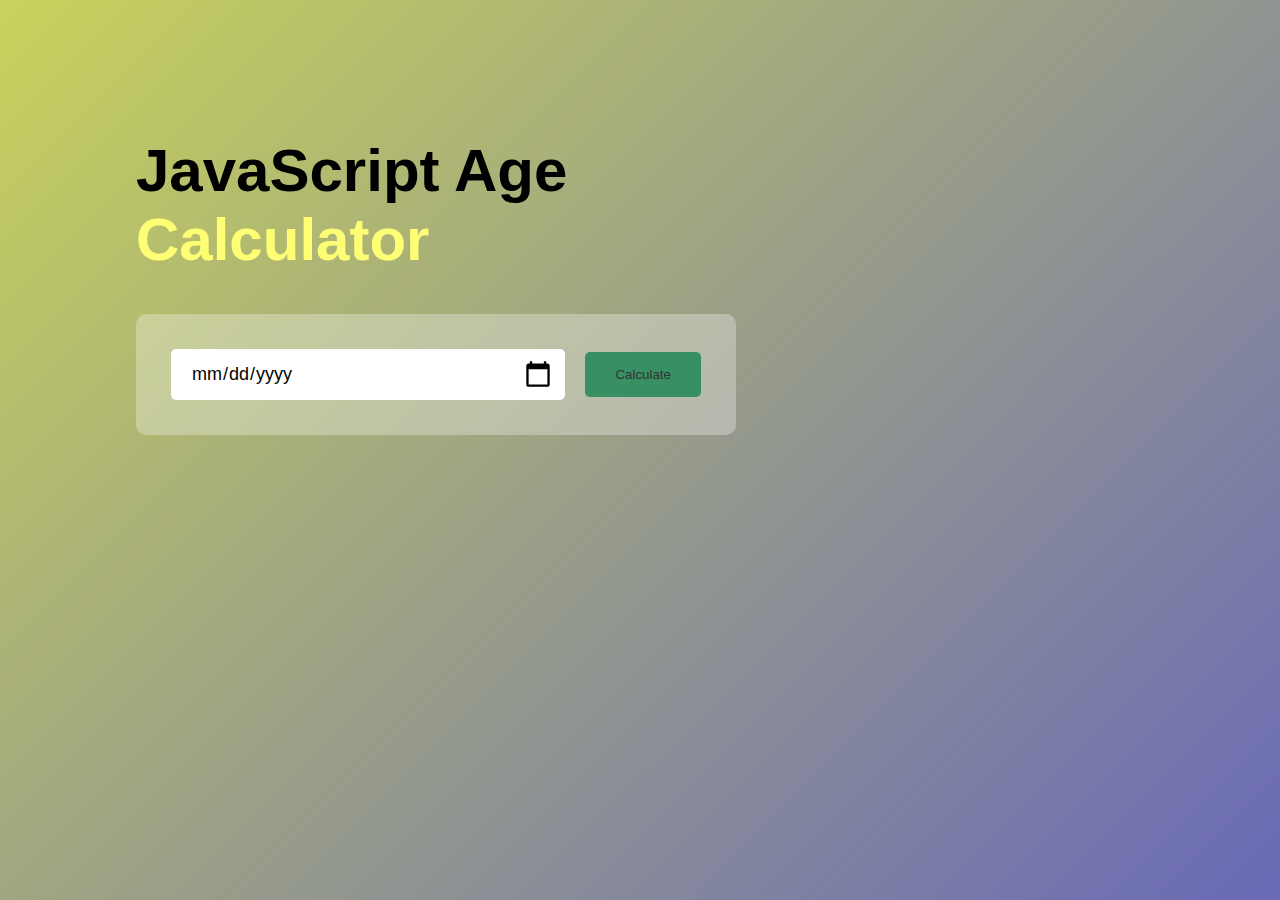
<file: Age Calculator/index.html>
<!DOCTYPE html>
<html lang="en">
<head>
    <meta charset="UTF-8">
    <meta name="viewport" content="width=device-width, initial-scale=1.0">
    <title>Age Calculator</title>
    <link rel="stylesheet" href="style.css">
</head>
<body>
    <div class="container">
        <div class="calculator">
            <h1>JavaScript Age<br><span>Calculator</span></h1>
            <div class="input-box">
                <input type="date" id="date" placeholder="Enter your birthdate">
                <button onclick="calculateAge()">Calculate</button>
            </div>
            <p id="result"></p>
        </div>
    </div>
    <script src="script.js"></script>
</body>
</html>
</file>
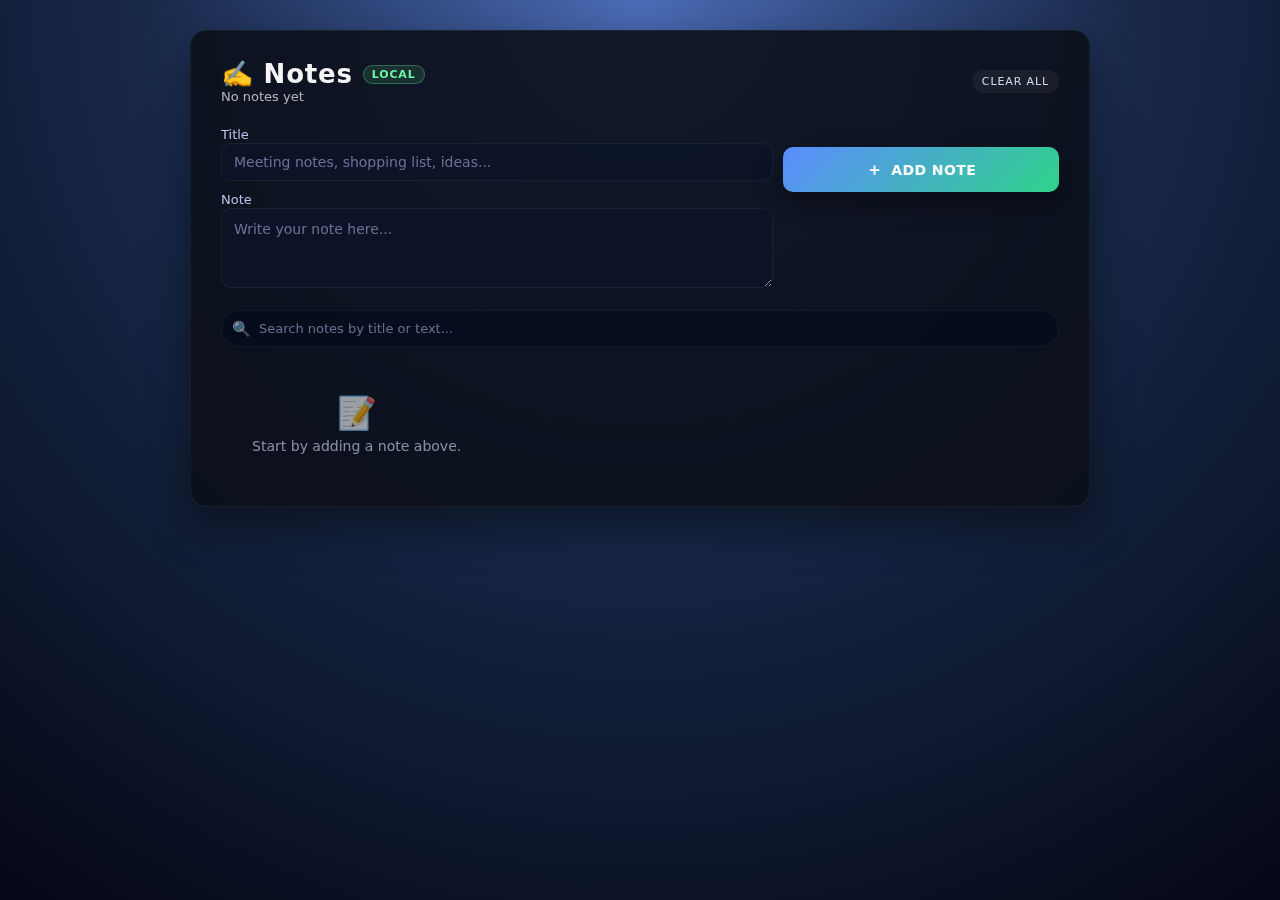
<file: Notes App/index.html>
<!DOCTYPE html>
<html lang="en">

<head>
    <meta charset="UTF-8">
    <meta name="viewport" content="width=device-width, initial-scale=1.0">
    <title> Notes App</title>
    <link rel="stylesheet" href="style.css">
</head>

<body>
    <div class="app">

        <header class="app-header">
            <div>
                <div class="app-title">
                    ✍️ Notes
                    <div class="badge">Local</div>
                </div>
                <div class="note-count" id="noteCount">0 notes</div>
            </div>
            <button class="btn-secondary" type="button" id="clearAllBtn">
                Clear All
            </button>
        </header>


        <form class="note-form" id="noteForm">
            <div class="field-group">
                <div class="field-inline">
                    <div style="flex: 1;">
                        <label for="titleInput">Title</label>
                        <input id="titleInput" type="text" placeholder="Meeting notes, shopping list, ideas..."
                            required />
                    </div>
                </div>
                <div>
                    <label for="contentInput">Note</label>
                    <textarea id="contentInput" placeholder="Write your note here..." required></textarea>
                </div>
            </div>
            <div class="field-group">
                <label>&nbsp;</label>
                <button class="btn-primary" type="submit" id="submitBtn">
                    <span class="icon">＋</span>
                    <span id="submitText">Add Note</span>
                </button>
            </div>
        </form>


        <div class="toolbar">
            <div class="search-wrapper">
                <span class="search-icon">🔍</span>
                <input type="text" id="searchInput" placeholder="Search notes by title or text..." />
            </div>
        </div>


        <section class="notes-grid" id="notesGrid">

        </section>
    </div>


    <div class="toast" id="toast">
        <span class="icon" id="toastIcon">✅</span>
        <span id="toastMessage">Saved</span>
    </div>

</body>
<script src="script.js"></script>

</html>
</file>
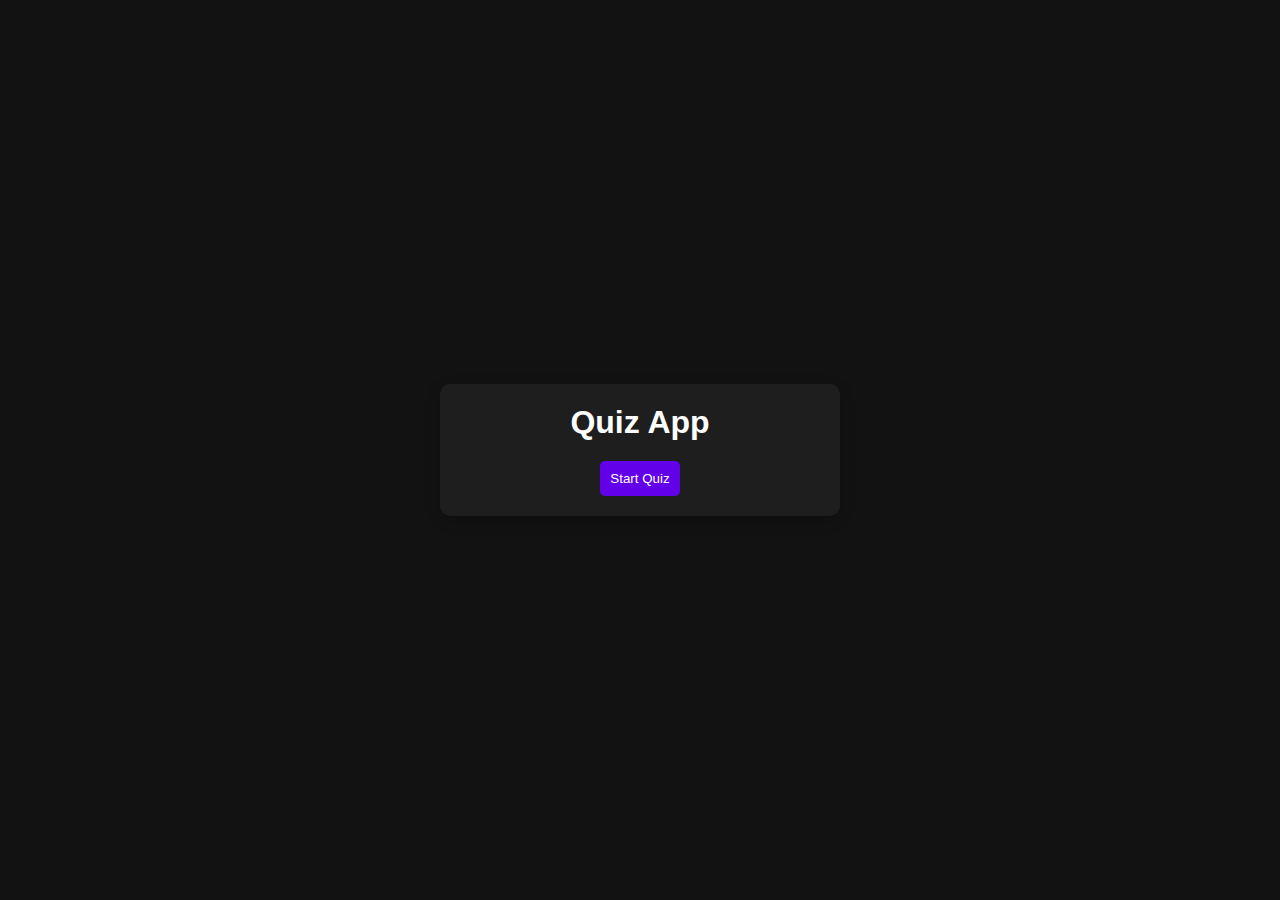
<file: Quiz App/index.html>
<!DOCTYPE html>
<html lang="en">

<head>
    <meta charset="UTF-8">
    <meta name="viewport" content="width=device-width, initial-scale=1.0">
    <title>Quiz App</title>
    <link rel="stylesheet" href="style.css">
</head>

<body>
    <div class="container">
        <h1>Quiz App</h1>

        <div id="quiz-container">

            <div id="question-container" class="hidden">
                <h2 id="question-text"></h2>
                <ul id="choices-list"></ul>
                <button id="next-btn" class="hidden">Next Question</button>
            </div>

            <div id="result-container" class="hidden">
                <h2>Your Score:</h2>
                <p id="score-display"></p>
                <button id="restart-btn">Restart Quiz</button>
            </div>

            <button id="start-btn">Start Quiz</button>
        </div>

    </div>

    <script src="app.js"></script>
</body>

</html>
</file>
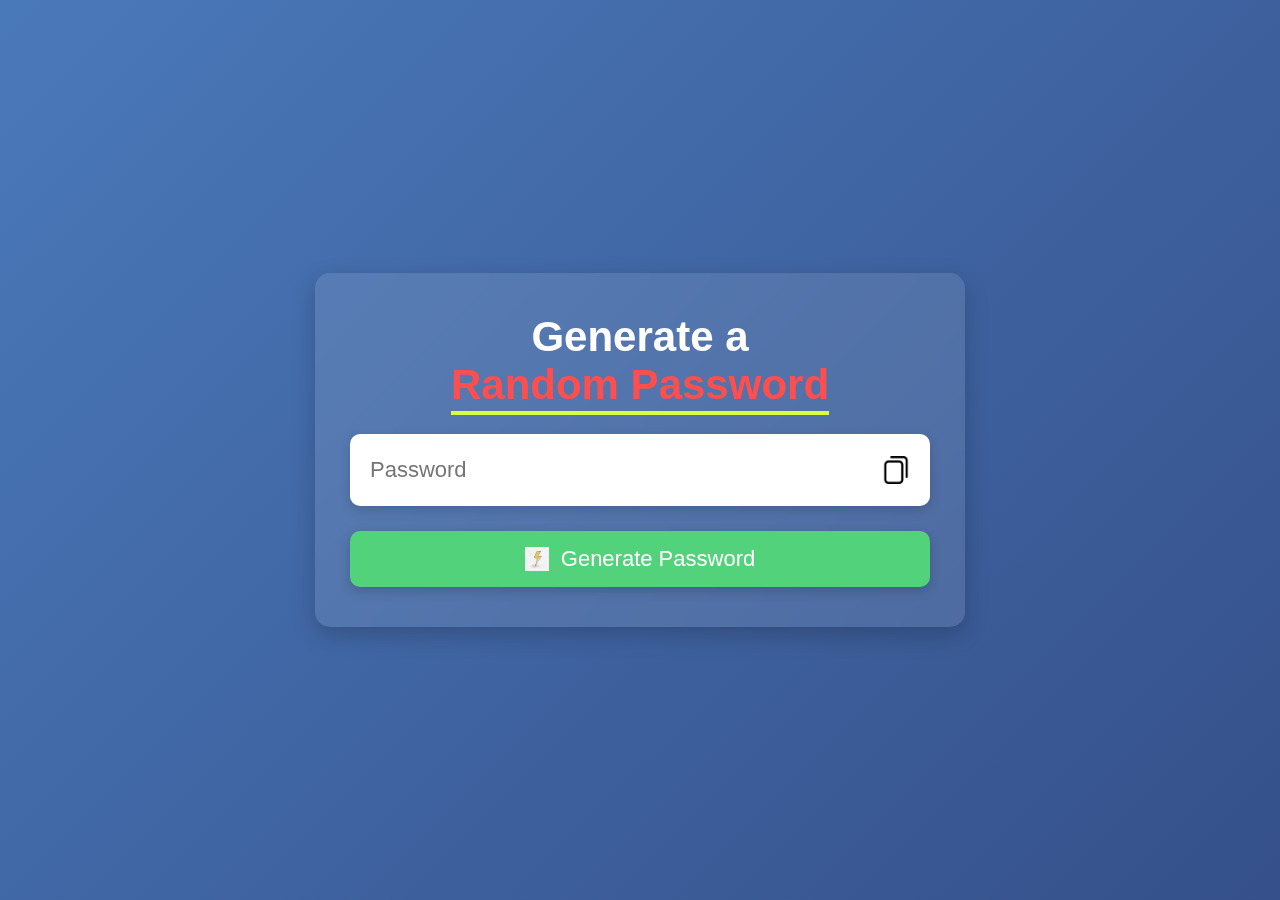
<file: Random Password Generater/index.html>
<!DOCTYPE html>
<html lang="en">

<head>
    <meta charset="UTF-8">
    <meta name="viewport" content="width=device-width, initial-scale=1.0">
    <title>Random password generator</title>
    <link rel="stylesheet" href="style.css">
</head>

<body>
    <div class="container">
        <h1>Generate a <br><span>Random Password</span></h1>
        <div class="display">
            <input type="text" id="password" placeholder="Password">
            <img src="Images/copy.png" alt="" onclick="copyPassword()">
        </div>
        <button onclick="generatePassword()"><img src="Images/generator.png" alt="">Generate Password</button>
    </div>

</body>
<script src="script.js"></script>

</html>
</file>
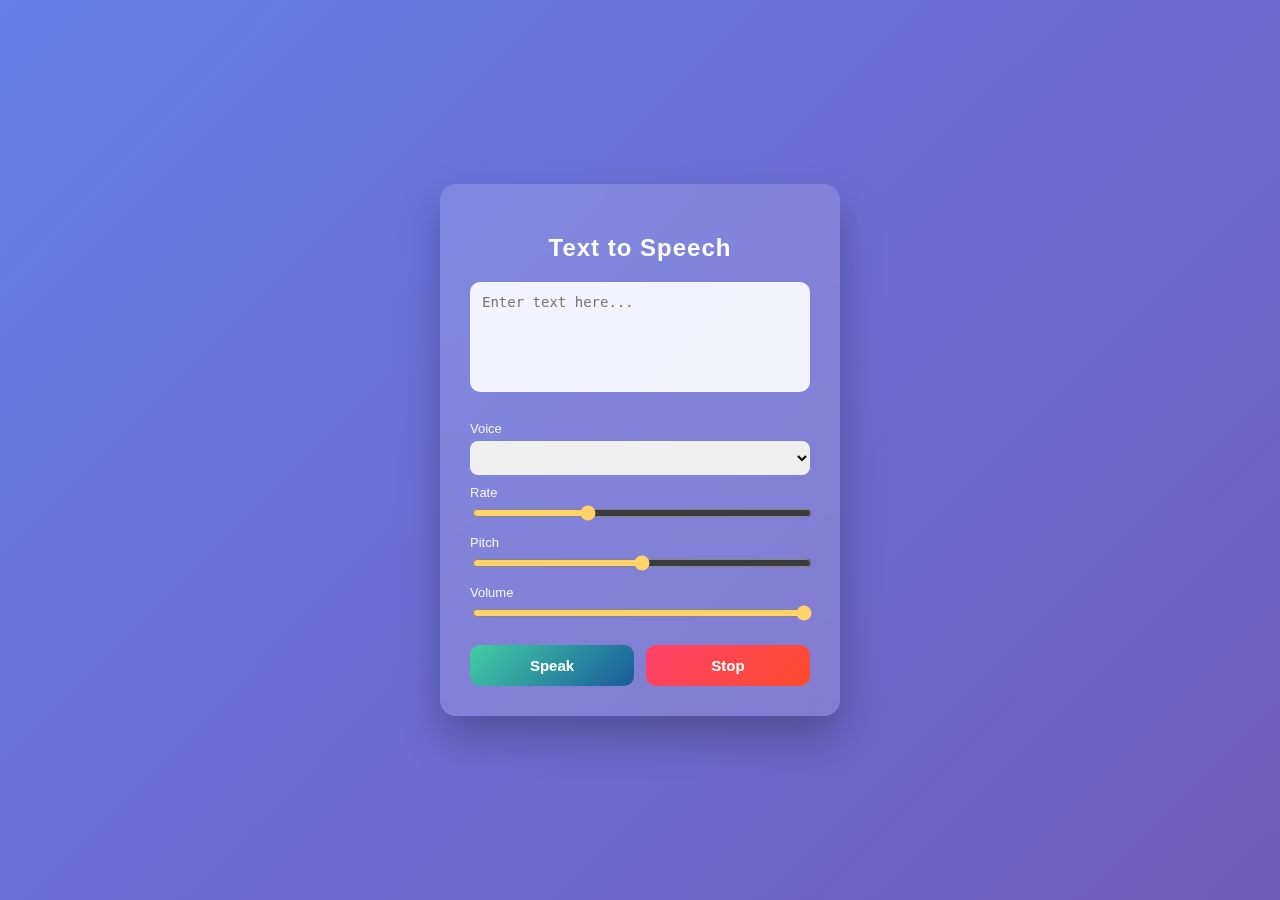
<file: Text To Speech/index.html>
<!DOCTYPE html>
<html lang="en">

<head>
    <meta charset="UTF-8">
    <title>Text to Speech Converter</title>
    <link rel="stylesheet" href="style.css">
</head>

<body>

    <div class="tts-container">
        <h2>Text to Speech</h2>

        <textarea id="text" placeholder="Enter text here..."></textarea>

        <label>Voice</label>
        <select id="voiceSelect"></select>

        <label>Rate</label>
        <input type="range" id="rate" min="0.5" max="2" step="0.1" value="1">

        <label>Pitch</label>
        <input type="range" id="pitch" min="0" max="2" step="0.1" value="1">

        <label>Volume</label>
        <input type="range" id="volume" min="0" max="1" step="0.1" value="1">

        <div class="buttons">
            <button class="speak-btn" onclick="speakText()">Speak</button>
            <button class="stop-btn" onclick="stopSpeech()">Stop</button>
        </div>
    </div>


</body>
<script src="script.js"></script>

</html>
</file>
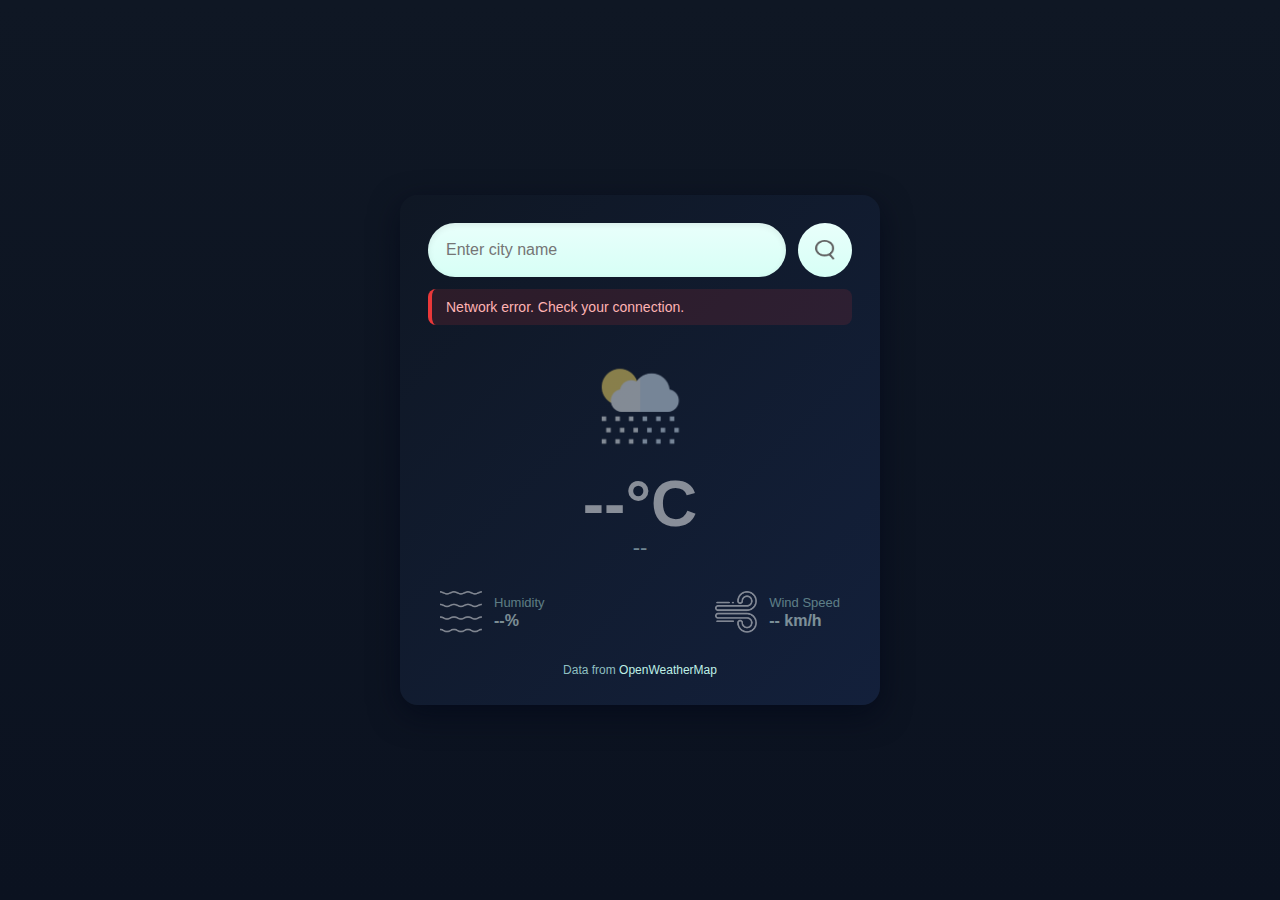
<file: Weather App ( Using API )/index.html>
<!DOCTYPE html>
<html lang="en">
<head>
  <meta charset="utf-8" />
  <meta name="viewport" content="width=device-width, initial-scale=1" />
  <title>Weather App Using API</title>
  <link rel="stylesheet" href="style.css" />
</head>
<body>
  <div class="card">
    <div class="search">
      <input id="search-input" type="text" placeholder="Enter city name" />
      <button id="search-btn" aria-label="Search">
        <img src="images/search.png" alt="search" />
      </button>
    </div>

    <div class="error" id="error" role="alert">Invalid city name. Please try again.</div>

    <div class="weather" id="weather" aria-live="polite">
      <img src="images/rain.png" alt="weather icon" class="weather-icon" id="weather-icon" />
      <h1 class="temp" id="temp">--°C</h1>
      <h2 class="city" id="city">--</h2>

      <div class="details">
        <div class="col">
          <img src="images/humidity.png" alt="humidity icon" />
          <div>
            <p class="label">Humidity</p>
            <p id="humidity" class="value">--%</p>
          </div>
        </div>
        <div class="col">
          <img src="images/wind.png" alt="wind icon" />
          <div>
            <p class="label">Wind Speed</p>
            <p id="wind" class="value">-- km/h</p>
          </div>
        </div>
      </div>
    </div>

    <footer class="attribution">
      Data from <a href="https://openweathermap.org/" target="_blank" rel="noopener">OpenWeatherMap</a>
    </footer>
  </div>

  <script src="script.js"></script>
</body>
</html>
</file>
<file: Age Calculator/style.css>
* {
    margin: 0;
    padding: 0;
    box-sizing: border-box;
    font-family: 'Segoe UI', Tahoma, Geneva, Verdana, sans-serif;
}

.container {
    width: 100%;
    min-height: 100vh;
    background: linear-gradient(135deg, rgb(200, 210, 91), rgb(105, 105, 183));

    padding: 10px;
}

.calculator {
    width: 100%;
    max-width: 600px;
    margin-top: 10%;
    margin-left: 10%;
}

.calculator h1 {
    font-size: 60px;
}

.calculator h1 span {
    color: #ffff76;
}

.input-box {
    margin: 40px 0;
    padding: 35px;
    border-radius: 10px;
    background: rgba(255, 255, 255, 0.3);
    display: flex;
    align-items: center;

}

.input-box input {
    flex: 1;
    margin-right: 20px;
    padding: 14px 20px;
    border: 0;
    outline: 0;
    font-size: 18px;
    border-radius: 5px;
    position: relative;
}

.input-box button {
    background: #388f63;
    border: 0;
    outline: 0;
    padding: 15px 30px;
    border-radius: 5px;
    font-weight: 500;
    color: #333;
    cursor: pointer;
   
}

.input-box button:hover {
    background: #2e6f4e;
    color: #fff;
}

.input-box input::placeholder {
    color: #555;
    font-size: 16px;
}

.input-box button:active {
    transform: scale(0.98);
}

.input-box input::-webkit-calendar-picker-indicator {
    top: 0;
    left: 0;
    right: 0;
    bottom: 0;
    width: auto;
    height: auto;
    position: absolute;
    background-position: calc(100% - 10px);
    background-size: 30px;
    cursor: pointer;
}

@keyframes fadeIn {
    0% {
        opacity: 0;
        transform: translateY(20px);
    }

    100% {
        opacity: 1;
        transform: translateY(0);
    }
}

/* Responsive tweaks */
@media (max-width: 600px) {
    .calculator h1 {
        font-size: 42px;
    }

    .input-box {
        flex-direction: column;
        padding: 25px;
    }

    .input-box button {
        width: 100%;
    }
}
</file>
<file: Notes App/style.css>
* {
    margin: 0;
    padding: 0;
    box-sizing: border-box;
    font-family: "Poppins", system-ui, -apple-system, BlinkMacSystemFont, sans-serif;
}

body {
    min-height: 100vh;
    background: radial-gradient(circle at top, #4b6cb7 0, #182848 45%, #050816 100%);
    display: flex;
    justify-content: center;
    align-items: flex-start;
    padding: 20px;
    color: #f5f5f5;
}

.app {
    width: 100%;
    max-width: 900px;
    background: rgba(11, 15, 25, 0.9);
    border-radius: 16px;
    padding: 24px 20px 28px;
    box-shadow: 0 18px 45px rgba(0, 0, 0, 0.45);
    border: 1px solid rgba(255, 255, 255, 0.06);
    backdrop-filter: blur(12px);
}

@media (min-width: 768px) {
    .app {
        padding: 28px 30px 32px;
        margin-top: 10px;
    }
}


.app-header {
    display: flex;
    justify-content: space-between;
    align-items: center;
    gap: 10px;
    margin-bottom: 20px;
}

.app-title {
    font-size: 26px;
    font-weight: 600;
    letter-spacing: 0.03em;
    display: flex;
    align-items: center;
    gap: 10px;
}

.badge {
    font-size: 11px;
    padding: 2px 8px;
    border-radius: 999px;
    background: rgba(80, 200, 120, 0.16);
    color: #6ef5a8;
    border: 1px solid rgba(110, 245, 168, 0.3);
    text-transform: uppercase;
    letter-spacing: 0.08em;
}

.note-count {
    font-size: 13px;
    opacity: 0.7;
}


.note-form {
    display: grid;
    gap: 10px;
    margin-bottom: 18px;
    grid-template-columns: 1fr;
}

@media (min-width: 640px) {
    .note-form {
        grid-template-columns: 2fr 1fr;
        align-items: flex-start;
    }
}

.field-group {
    display: flex;
    flex-direction: column;
    gap: 8px;
}

.field-inline {
    display: flex;
    gap: 10px;
}

.field-inline input {
    flex: 1;
}

label {
    font-size: 13px;
    color: #cfd6ff;
    opacity: 0.9;
}

input[type="text"],
textarea {
    width: 100%;
    background: rgba(12, 20, 40, 0.9);
    border-radius: 10px;
    border: 1px solid rgba(255, 255, 255, 0.06);
    padding: 10px 12px;
    color: #f9f9ff;
    font-size: 14px;
    transition: border-color 0.2s ease, box-shadow 0.2s ease, background 0.2s ease;
    resize: vertical;
}

input::placeholder,
textarea::placeholder {
    color: rgba(200, 208, 255, 0.5);
}

input:focus,
textarea:focus {
    outline: none;
    border-color: #5b8cff;
    box-shadow: 0 0 0 1px rgba(91, 140, 255, 0.4);
    background: rgba(18, 27, 56, 0.95);
}

textarea {
    min-height: 80px;
    max-height: 220px;
    line-height: 1.5;
}


.btn-primary {
    border: none;
    cursor: pointer;
    border-radius: 10px;
    padding: 11px 16px;
    width: 100%;
    background: linear-gradient(135deg, #5b8cff, #2fd38a);
    color: #fdfdfd;
    font-weight: 600;
    font-size: 14px;
    letter-spacing: 0.03em;
    text-transform: uppercase;
    display: inline-flex;
    align-items: center;
    justify-content: center;
    gap: 8px;
    box-shadow: 0 10px 24px rgba(0, 0, 0, 0.35);
    transition: transform 0.18s ease, box-shadow 0.2s ease, filter 0.18s ease;
    white-space: nowrap;
}

.btn-primary span.icon {
    font-size: 17px;
}

.btn-primary:hover {
    transform: translateY(-1px);
    box-shadow: 0 14px 30px rgba(0, 0, 0, 0.45);
    filter: brightness(1.05);
}

.btn-primary:active {
    transform: translateY(0);
    box-shadow: 0 8px 18px rgba(0, 0, 0, 0.4);
    filter: brightness(0.98);
}

.btn-secondary {
    border: none;
    cursor: pointer;
    border-radius: 999px;
    padding: 5px 10px;
    font-size: 11px;
    text-transform: uppercase;
    letter-spacing: 0.08em;
    background: rgba(255, 255, 255, 0.05);
    color: rgba(230, 235, 255, 0.9);
    transition: background 0.2s ease, transform 0.12s ease;
}

.btn-secondary:hover {
    background: rgba(255, 255, 255, 0.12);
    transform: translateY(-0.5px);
}


.toolbar {
    display: flex;
    justify-content: space-between;
    align-items: center;
    margin-bottom: 12px;
    gap: 8px;
    flex-wrap: wrap;
}

.search-wrapper {
    flex: 1;
    display: flex;
    align-items: center;
    gap: 8px;
    background: rgba(7, 12, 30, 0.9);
    border-radius: 999px;
    padding: 6px 10px;
    border: 1px solid rgba(255, 255, 255, 0.05);
}

.search-wrapper input {
    background: transparent;
    border-radius: 0;
    border: none;
    box-shadow: none;
    padding: 4px 0;
    font-size: 13px;
}

.search-wrapper input:focus {
    border: none;
    box-shadow: none;
}

.search-icon {
    font-size: 15px;
    opacity: 0.7;
}


.notes-grid {
    display: grid;
    grid-template-columns: 1fr;
    gap: 12px;
}

@media (min-width: 640px) {
    .notes-grid {
        grid-template-columns: repeat(2, minmax(0, 1fr));
    }
}

@media (min-width: 960px) {
    .notes-grid {
        grid-template-columns: repeat(3, minmax(0, 1fr));
    }
}

.empty-state {
    padding: 35px 15px 20px;
    text-align: center;
    font-size: 14px;
    color: rgba(220, 226, 255, 0.7);
    opacity: 0.85;
}

.empty-state span {
    display: block;
    font-size: 32px;
    margin-bottom: 6px;
}


.note-card {
    background: linear-gradient(145deg, #111627, #1a2238);
    border-radius: 14px;
    padding: 12px 12px 10px;
    border: 1px solid rgba(255, 255, 255, 0.06);
    box-shadow: 0 12px 30px rgba(0, 0, 0, 0.4);
    display: flex;
    flex-direction: column;
    gap: 6px;
    cursor: pointer;
    transition: transform 0.15s ease, box-shadow 0.18s ease, border-color 0.15s ease;
    position: relative;
    overflow: hidden;
}

.note-card::before {
    content: "";
    position: absolute;
    inset: 0;
    background: radial-gradient(circle at top left, rgba(91, 140, 255, 0.28), transparent 55%);
    opacity: 0;
    transition: opacity 0.2s ease;
    pointer-events: none;
}

.note-card:hover {
    transform: translateY(-3px);
    box-shadow: 0 18px 35px rgba(0, 0, 0, 0.55);
    border-color: rgba(95, 151, 255, 0.5);
}

.note-card:hover::before {
    opacity: 1;
}

.note-title {
    font-size: 15px;
    font-weight: 600;
    color: #f5f7ff;
    margin-bottom: 2px;
    padding-right: 26px;
    word-break: break-word;
}

.note-body {
    font-size: 13px;
    color: rgba(220, 226, 255, 0.85);
    line-height: 1.4;
    max-height: 80px;
    overflow: hidden;
    position: relative;
    padding-right: 4px;
}

.note-body::after {
    content: "";
    position: absolute;
    right: 0;
    bottom: 0;
    width: 35%;
    height: 35%;
    background: linear-gradient(to right, transparent, rgba(17, 22, 39, 0.9));
}

.note-meta {
    display: flex;
    justify-content: space-between;
    align-items: center;
    margin-top: 6px;
    font-size: 11px;
    color: rgba(180, 188, 232, 0.75);
}

.note-date {
    display: inline-flex;
    align-items: center;
    gap: 4px;
}

.note-actions {
    display: flex;
    gap: 4px;
}

.icon-btn {
    border: none;
    background: transparent;
    color: rgba(220, 226, 255, 0.75);
    cursor: pointer;
    padding: 4px 6px;
    border-radius: 6px;
    font-size: 13px;
    display: inline-flex;
    align-items: center;
    gap: 4px;
    transition: background 0.15s ease, color 0.15s ease, transform 0.12s ease;
}

.icon-btn span {
    font-size: 14px;
}

.icon-btn:hover {
    background: rgba(255, 255, 255, 0.06);
    color: #ffffff;
    transform: translateY(-0.5px);
}

.icon-btn.delete:hover {
    color: #ff6b6b;
}

.toast {
    position: fixed;
    bottom: 18px;
    left: 50%;
    transform: translateX(-50%);
    background: rgba(13, 19, 35, 0.96);
    border-radius: 999px;
    padding: 8px 16px;
    font-size: 13px;
    color: #e7ecff;
    display: flex;
    align-items: center;
    gap: 8px;
    border: 1px solid rgba(255, 255, 255, 0.08);
    box-shadow: 0 14px 30px rgba(0, 0, 0, 0.5);
    opacity: 0;
    pointer-events: none;
    transition: opacity 0.2s ease, transform 0.2s ease;
    z-index: 999;
}

.toast.show {
    opacity: 1;
    transform: translate(-50%, -6px);
    pointer-events: auto;
}

.toast span.icon {
    font-size: 16px;
}
</file>
<file: Quiz App/style.css>
* {
    margin: 0;
    padding: 0;
    box-sizing: border-box;

}

body {
    font-family: Arial, sans-serif;
    background-color: #121212;
    color: #ffffff;
    display: flex;
    justify-content: center;
    align-items: center;
    height: 100vh;
}

.container {
    width: 400px;
    padding: 20px;

    background-color: #1e1e1e;
    border-radius: 10px;
    box-shadow: 0 5px 15px rgba(0, 0, 0, 0.2);
    text-align: center;
}

h1,
h2 {
    margin-bottom: 20px;
}

ul {
    list-style-type: none;
    padding: 0;
}

li {
    background-color: rgb(16, 16, 14);
    padding: 10px;
    margin-bottom: 10px;
    border-radius: 5px;
    transition: background-color 0.3s;
    cursor: pointer;
}

li:hover {
    background-color: #6200ea;

}

button {
    padding: 10px;
    background-color: #6200ea;
    border: none;
    border-radius: 5px;
    color: white;
    cursor: pointer;
    transition: background-color 0.3s;
}

button:hover {
    background-color: #3700b3;
}

.hidden {
    display: none;
}
</file>
<file: Random Password Generater/style.css>
* {
    margin: 0;
    padding: 0;
    box-sizing: border-box;
    font-family: 'Poppins', sans-serif;
}

body {
    background: linear-gradient(135deg, #4a79ba, #35508a);
    height: 100vh;
    display: flex;
    justify-content: center;
    align-items: center;
    color: #fff;
}

.container {
    width: 90%;
    max-width: 650px;
    background: rgba(255, 255, 255, 0.1);
    backdrop-filter: blur(10px);
    padding: 40px 35px;
    border-radius: 15px;
    box-shadow: 0 8px 25px rgba(0, 0, 0, 0.2);
}


.container h1 {
    font-size: 42px;
    font-weight: 600;
    margin-bottom: 25px;
    text-align: center;
}

.container h1 span {
    color: #ff4e4e;
    border-bottom: 4px solid #d7ff43;
    padding-bottom: 3px;
}

.display {
    width: 100%;
    background: #fff;
    color: #333;
    margin-bottom: 25px;
    padding: 22px 20px;
    border-radius: 10px;
    display: flex;
    align-items: center;
    justify-content: space-between;
    box-shadow: 0 4px 12px rgba(0, 0, 0, 0.15);
}

.display input {
    border: none;
    outline: none;
    font-size: 22px;
    width: 100%;
    margin-right: 15px;
}

.display img {
    width: 28px;
    cursor: pointer;
    transition: 0.2s;
}

.display img:hover {
    transform: scale(1.15);
}


.container button {
    width: 100%;
    border: none;
    outline: none;
    background: #52d27a;
    color: #fff;
    font-size: 22px;
    font-weight: 500;
    padding: 15px 26px;
    border-radius: 10px;
    display: flex;
    align-items: center;
    justify-content: center;
    cursor: pointer;
    transition: 0.25s ease;
    box-shadow: 0 4px 12px rgba(0, 0, 0, 0.18);
}

.container button img {
    width: 24px;
    margin-right: 12px;
}

.container button:hover {
    background: #46be6b;
    transform: translateY(-3px);
}

.container button:active {
    transform: translateY(0px);
}
</file>
<file: Text To Speech/style.css>
* {
    box-sizing: border-box;
}

body {
    font-family: "Segoe UI", Tahoma, sans-serif;
    background: linear-gradient(135deg, #667eea, #764ba2, #6b8cff);
    background-size: 300% 300%;
    animation: gradientMove 10s ease infinite;
    display: flex;
    justify-content: center;
    align-items: center;
    height: 100vh;
    margin: 0;
}

@keyframes gradientMove {
    0% {
        background-position: 0% 50%;
    }

    50% {
        background-position: 100% 50%;
    }

    100% {
        background-position: 0% 50%;
    }
}

.tts-container {
    background: rgba(255, 255, 255, 0.15);
    backdrop-filter: blur(12px);
    border-radius: 16px;
    padding: 30px;
    width: 400px;
    box-shadow: 0 20px 40px rgba(0, 0, 0, 0.25);
    color: #fff;
}

h2 {
    text-align: center;
    margin-bottom: 20px;
    font-weight: 600;
    letter-spacing: 1px;
}

textarea {
    width: 100%;
    height: 110px;
    resize: none;
    padding: 12px;
    font-size: 14px;
    border-radius: 10px;
    border: none;
    outline: none;
    margin-bottom: 15px;
    background: rgba(255, 255, 255, 0.9);
}

textarea:focus {
    box-shadow: 0 0 0 2px #667eea;
}

label {
    font-size: 13px;
    margin-top: 10px;
    display: block;
    opacity: 0.9;
}

select {
    width: 100%;
    padding: 8px;
    margin-top: 5px;
    border-radius: 8px;
    border: none;
    outline: none;
    font-size: 14px;
}

input[type="range"] {
    width: 100%;
    margin-top: 5px;
    accent-color: #ffd369;
}

.buttons {
    display: flex;
    gap: 12px;
    margin-top: 20px;
}

button {
    flex: 1;
    padding: 12px;
    border: none;
    border-radius: 10px;
    cursor: pointer;
    font-size: 15px;
    font-weight: 600;
    color: #fff;
    transition: transform 0.2s ease, box-shadow 0.2s ease;
}

.speak-btn {
    background: linear-gradient(135deg, #43cea2, #185a9d);
}

.stop-btn {
    background: linear-gradient(135deg, #ff416c, #ff4b2b);
}

button:hover {
    transform: translateY(-2px);
    box-shadow: 0 8px 20px rgba(0, 0, 0, 0.3);
}

button:active {
    transform: scale(0.97);
}
</file>
<file: Weather App ( Using API )/style.css>
* { box-sizing: border-box; margin: 0; padding: 0; font-family: 'Poppins', sans-serif; }
body {
  background: linear-gradient(180deg,#0f1724,#0b1220);
  min-height: 100vh;
  display: flex;
  align-items: center;
  justify-content: center;
  padding: 30px;
  color: #fff;
}


.card {
  width: 100%;
  max-width: 480px;
  background: linear-gradient(135deg, #0f1724 0%, #13203b 100%);
  border-radius: 18px;
  padding: 28px;
  box-shadow: 0 10px 30px rgba(2,6,23,0.6);
  text-align: center;
}


.search {
  display: flex;
  gap: 12px;
  align-items: center;
  margin-bottom: 12px;
}

.search input {
  flex: 1;
  height: 54px;
  border-radius: 999px;
  border: none;
  padding: 12px 18px;
  font-size: 16px;
  background: linear-gradient(180deg,#e9fffb,#d7fff6);
  color: #0b2530;
  outline: none;
  box-shadow: inset 0 2px 6px rgba(0,0,0,0.08);
}

.search button {
  width: 54px;
  height: 54px;
  border-radius: 50%;
  border: none;
  background: linear-gradient(180deg,#e9fffb,#d7fff6);
  display: flex;
  align-items: center;
  justify-content: center;
  cursor: pointer;
}

.search button img { width: 20px; height: 20px; }

.error {
  background: rgba(255, 60, 60, 0.12);
  color: #ffb3b3;
  border-left: 4px solid rgba(255, 60, 60, 0.9);
  padding: 10px 14px;
  border-radius: 8px;
  text-align: left;
  display: none;
  margin-bottom: 14px;
  font-size: 14px;
}

.weather {
  padding-top: 6px;
  transition: opacity 250ms ease, transform 250ms ease;
}

.weather-icon {
  width: 110px;
  height: 110px;
  object-fit: contain;
  margin: 6px auto 0;
  display: block;
}

.temp {
  font-size: 64px;
  font-weight: 600;
  margin-top: 6px;
}

.city {
  font-size: 22px;
  font-weight: 500;
  color: #cfeff3;
  margin-top: -6px;
}

.details {
  display: flex;
  gap: 16px;
  justify-content: space-between;
  margin-top: 18px;
  padding: 12px;
}

.col { display: flex; gap: 12px; align-items: center; text-align: left; }
.col img { width: 42px; height: 42px; opacity: 0.95; }
.label { font-size: 13px; color: #a8dcd6; margin-bottom: 2px; }
.value { font-size: 16px; font-weight: 600; color: #e6fff9; }


.attribution {
  margin-top: 18px;
  font-size: 12px;
  color: #8fbfc0;
}
.attribution a { color: #bff0e6; text-decoration: none; }


@media (max-width: 420px) {
  .temp { font-size: 48px; }
  .weather-icon { width: 86px; height: 86px; }
}
</file>
